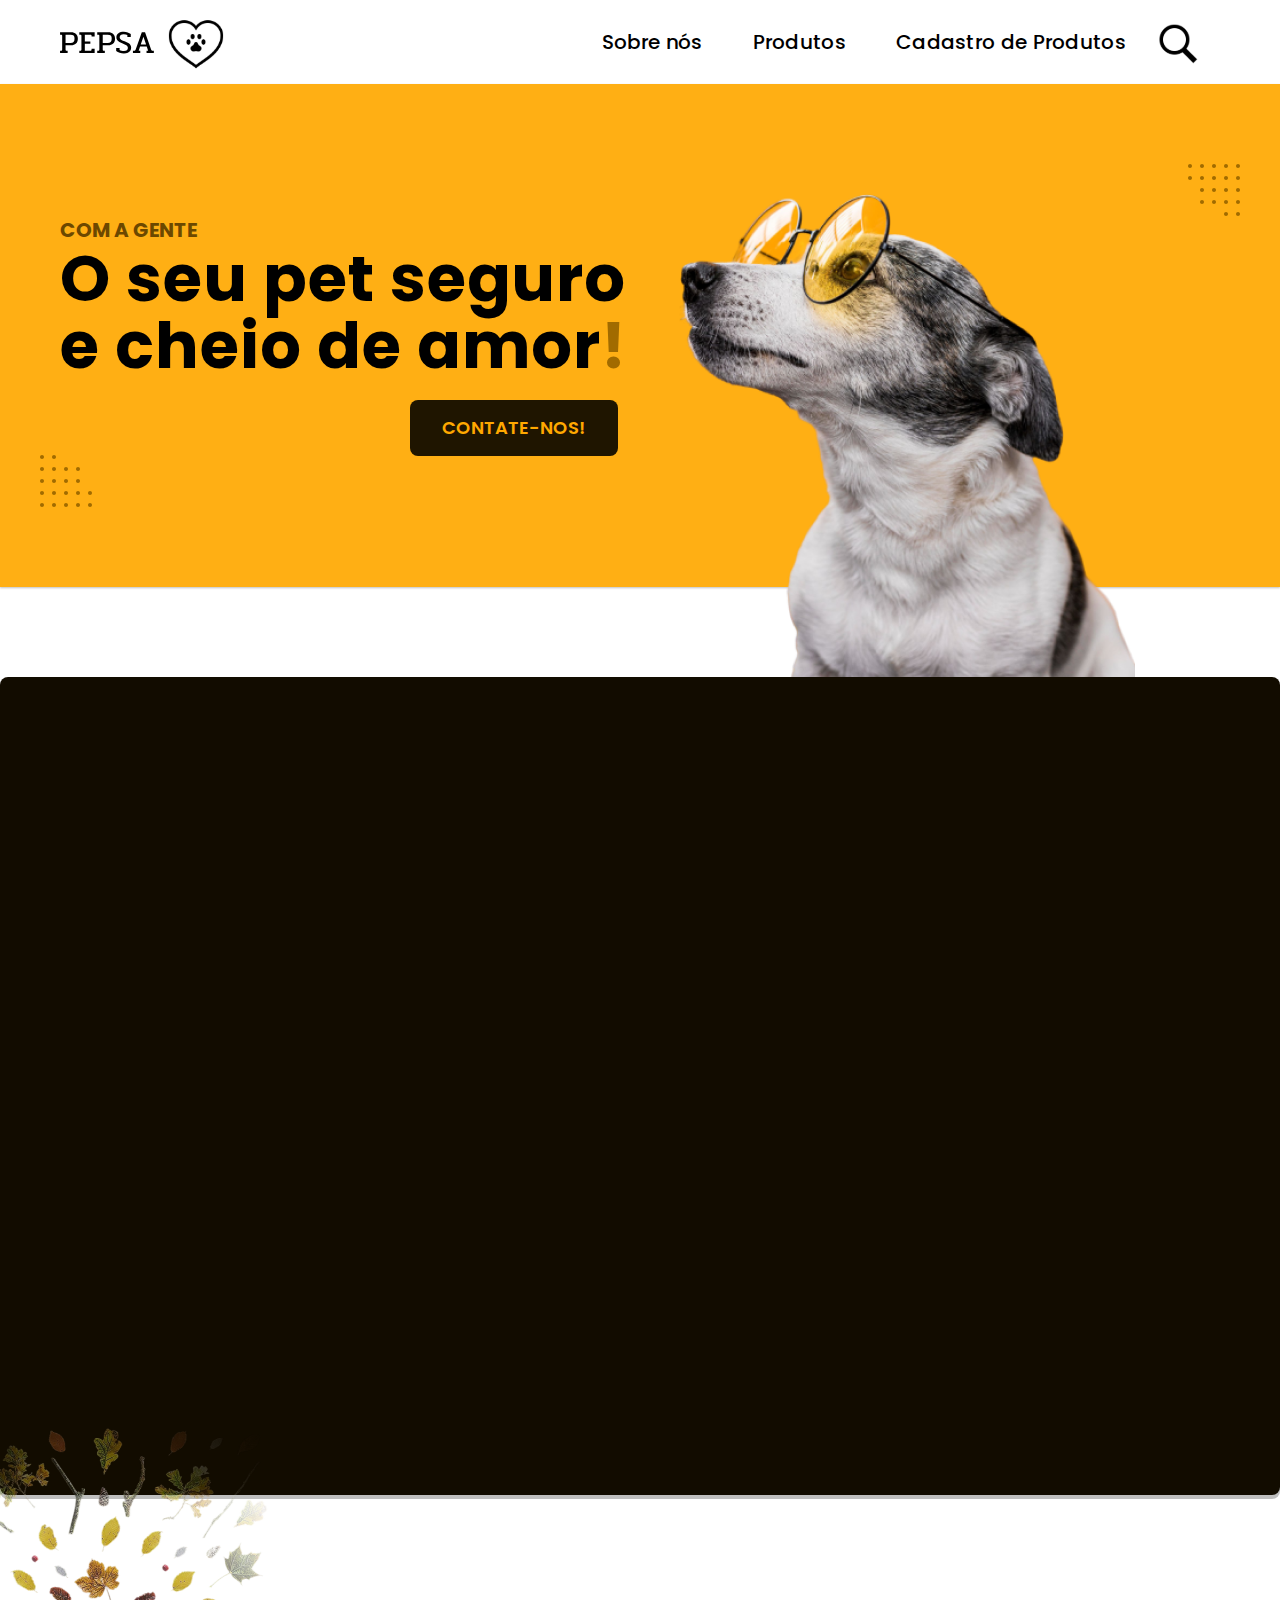
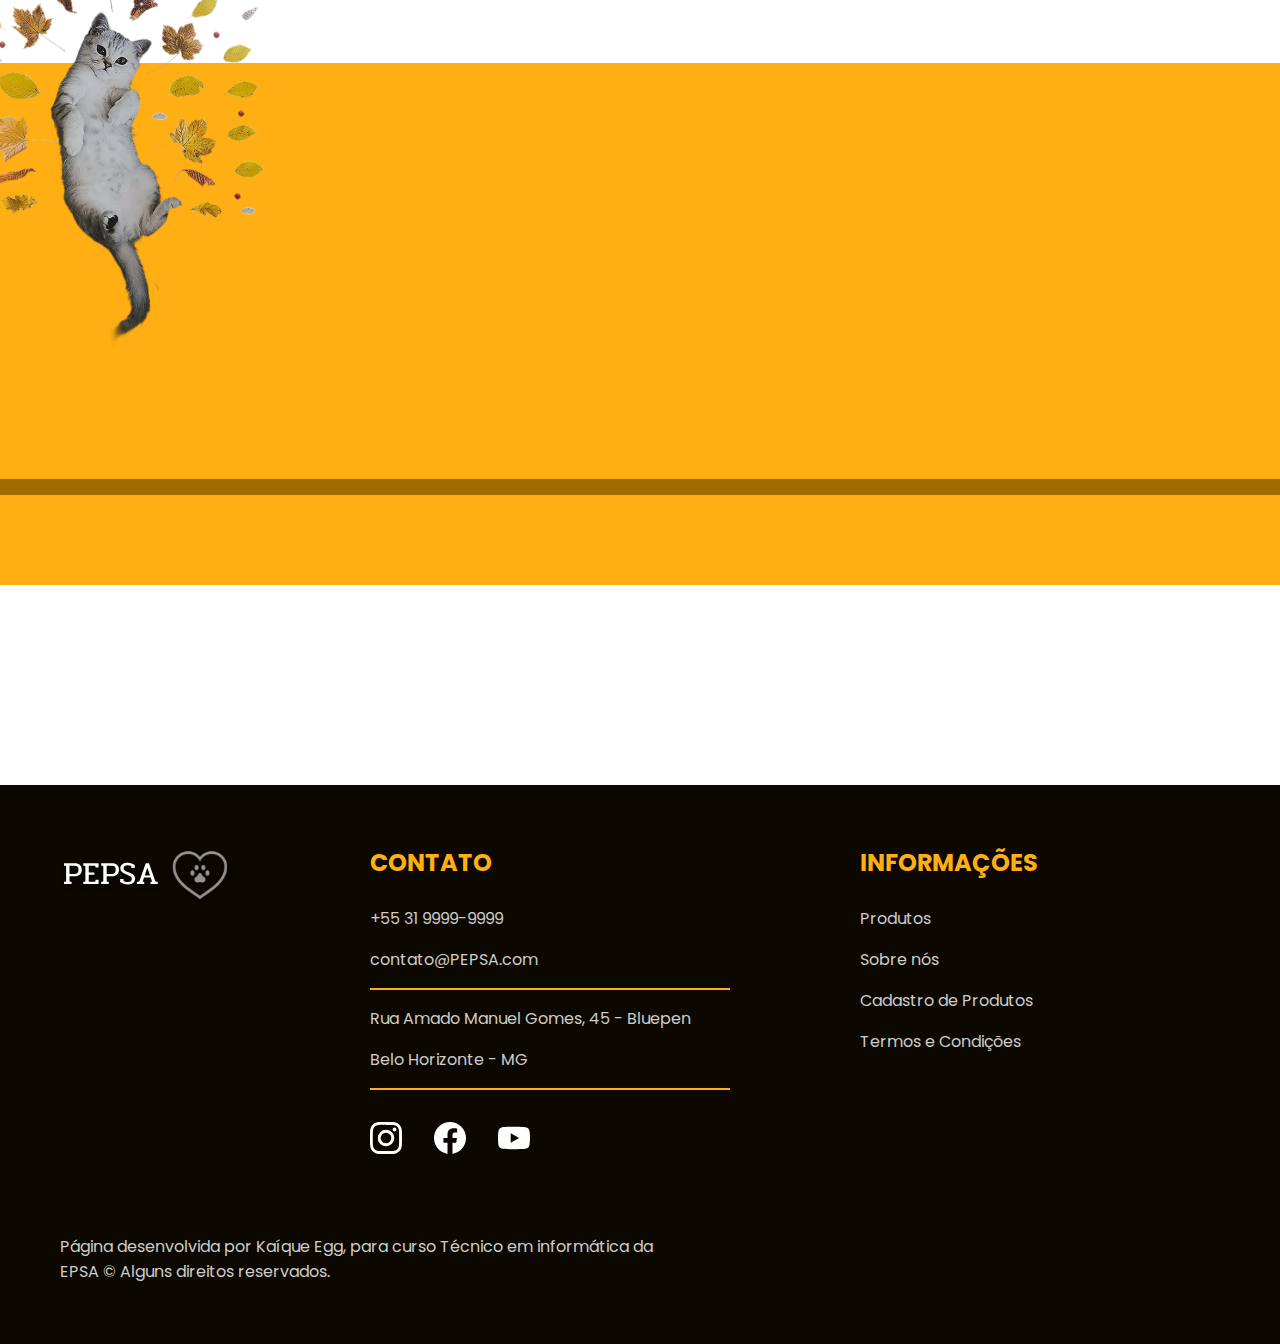
<file: index.html>
<!DOCTYPE html>
<html lang="en">

<head>
    <meta charset="UTF-8">
    <meta http-equiv="X-UA-Compatible" content="IE=edge">
    <meta name="viewport" content="width=device-width, initial-scale=1.0">
    <link rel="preload" href="./css/styles.css" as="style">
    <link rel="icon" href="./img/SVGs/favicon.svg" type="image/svg+xml">
    <link rel="stylesheet" href="./css/styles.css">
    <link rel="preconnect" href="https://fonts.googleapis.com">
    <link rel="preconnect" href="https://fonts.gstatic.com" crossorigin>
    <link href="https://fonts.googleapis.com/css2?family=Poppins:wght@300;400;500;600;700&family=Roboto:wght@300;400&display=swap" rel="stylesheet">
    <title>PEPSA - Petshop</title>
    <script>document.documentElement.classList.add("js")</script>
</head>

<body>
    <header class="header-bg">
        <header class="header container">
            <a href="./index.html">
                <img src="./img/SVGs/SVG Logo.svg" alt="">
            </a>
            <nav class="js-menu">
                <ul class="lista-nav container">
                    <li><a href="./sobre-nos.html">Sobre nós</a></li>
                    <li><a href="#produtos">Produtos</a></li>
                    <li><a href="./produtos-cad.html">Cadastro de Produtos</a></li>
                    <a href="#"><img src="./img/SVGs/lupa.svg" alt=""></a>
                </ul>
            </nav>
        </header>
    </header>
    <main class="introducao-bg">
        <div class="introducao container">
            <div class="introducao-conteudo">
                <p class="fadeInDown" data-anime="200">COM A GENTE</p>
                <h1 class="fadeInDown" data-anime="400">O seu pet seguro e cheio de amor<span>!</span></h1>
                <div class="botao-intro js-menu" data-anime="600">
                    <a class="botao" href="#footer">Contate-nos!</a>
                </div>
            </div>
            <picture class="cachorro fadeInRight" data-anime="800">
                <img src="./img/cachorro 1.png" alt="cachorro de óculos">
            </picture>
        </div>
    </main>
    <section id="produtos" class="produtos-bg">
        <h1 class="fadeInUp" data-anime="1000">nossos produtos<span>.</span></h1>
        <ul>
            <li class="item1 js-scroll">
                <a href="#">
                    <img src="./img/Raçoes.png" alt="">
                    <h3>Rações</h3>
                    <p>Rações diversas para o paladar que seu bichinho merece!</p>
                </a>
            </li>
            <li class="item2 js-scroll">
                <a href="#">
                    <img src="./img/Banho.png" alt="">
                    <h3>Banho e Tosa</h3>
                    <p>Um banhozinho que deixará seu filhinho com o pelinho brilhando de amores (e muito cheiroso!)</p>
                </a>
            </li>
            <li class="item3 js-scroll"><a href="#">
                    <img src="./img/Creche.png" alt="">
                    <h3>Creche</h3>
                    <p>O dia todo brincando e conhecendo amiguinhos novos, deixe que nós cuidaremos de seus pets por toda a tarde.</p>
                </a>
            </li>
        </ul>
    </section>
    <div class="sobre-nos js-scroll">

        <div class="sobre-titulo">
            <h1>sobre nós<span>.</span></h1>
            <img src="./img/SVGs/leaft.svg" alt="folha-svg">
        </div>
    </div>
    <section class="sobre-nos-bg">
        <div class="sobre-nos-container">

            <div class="conteudo js-scroll">
                <h2>O que nos torna especiais?</h2>
                <p>O amor que temos em tratar todos os pets que atendemos com maior carinho e cuidado é o que nos faz levantar da cama, lorem ipsum dolor sit amet, consectetur adipiscing elit, sed do eiusmod tempor incididunt ut labore et dolore magna aliqua. Ut enim ad minim veniam, quis nostrud exercitation ullamco laboris nisi ut aliquip ex ea commodo consequat. Duis aute irure dolor in reprehenderit in voluptate velit esse cillum dolore eu fugiat nulla pariatur. Excepteur sint occaecat cupidatat non proident, sunt in culpa qui officia deserunt mollit anim id est laborum.</p>
                <a href="./sobre-nos.html">
                    <h3>Saiba mais</h2>
                </a>
            </div>
            <div class="gato">
                <img src="./img/gato.png" alt="gato" class="updown-animation">
            </div>
        </div>
    </section>
    <footer id="footer" class="footer-bg">
        <div class="footer container">
            <img src="./img/SVGs/SVG Logo-b.svg">
            <div class="footer-contato">
                <h3>CONTATO</h3>
                <ul>
                    <li><a href="tel:+55319999999">+55 31 9999-9999</a></li>
                    <li><a href="mailto:contato@PEPSA.com">contato@PEPSA.com</a></li>
                    <li>Rua Amado Manuel Gomes, 45 - Bluepen</li>
                    <li>Belo Horizonte - MG</li>
                </ul>
                <div class="footer-redes">
                    <a href="./">
                        <img src="./img/redes/instagram.svg">
                    </a>
                    <a href="./">
                        <img src="./img/redes/facebook.svg">
                    </a>
                    <a href="./">
                        <img src="./img/redes/youtube.svg">
                    </a>
                </div>
            </div>
            <div class="footer-informacoes">
                <h3>INFORMAÇÕES</h3>
                <nav>
                    <ul>
                        <li><a href="./bicicletas.html">Produtos</a></li>
                        <li><a href="./seguros.html">Sobre nós</a></li>
                        <li><a href="./contato.html">Cadastro de Produtos</a></li>
                        <li><a href="#">Termos e Condições</a></li>
                    </ul>
                </nav>
            </div>
            <p class="footer-copy">
                Página desenvolvida por Kaíque Egg, para curso Técnico em informática da EPSA © Alguns direitos reservados.
            </p>

        </div>

    </footer>
    <script src="./js/plugins/simple-anime.js"></script>
    <script src="./js/script.js"></script>
</body>

</html>
</file>
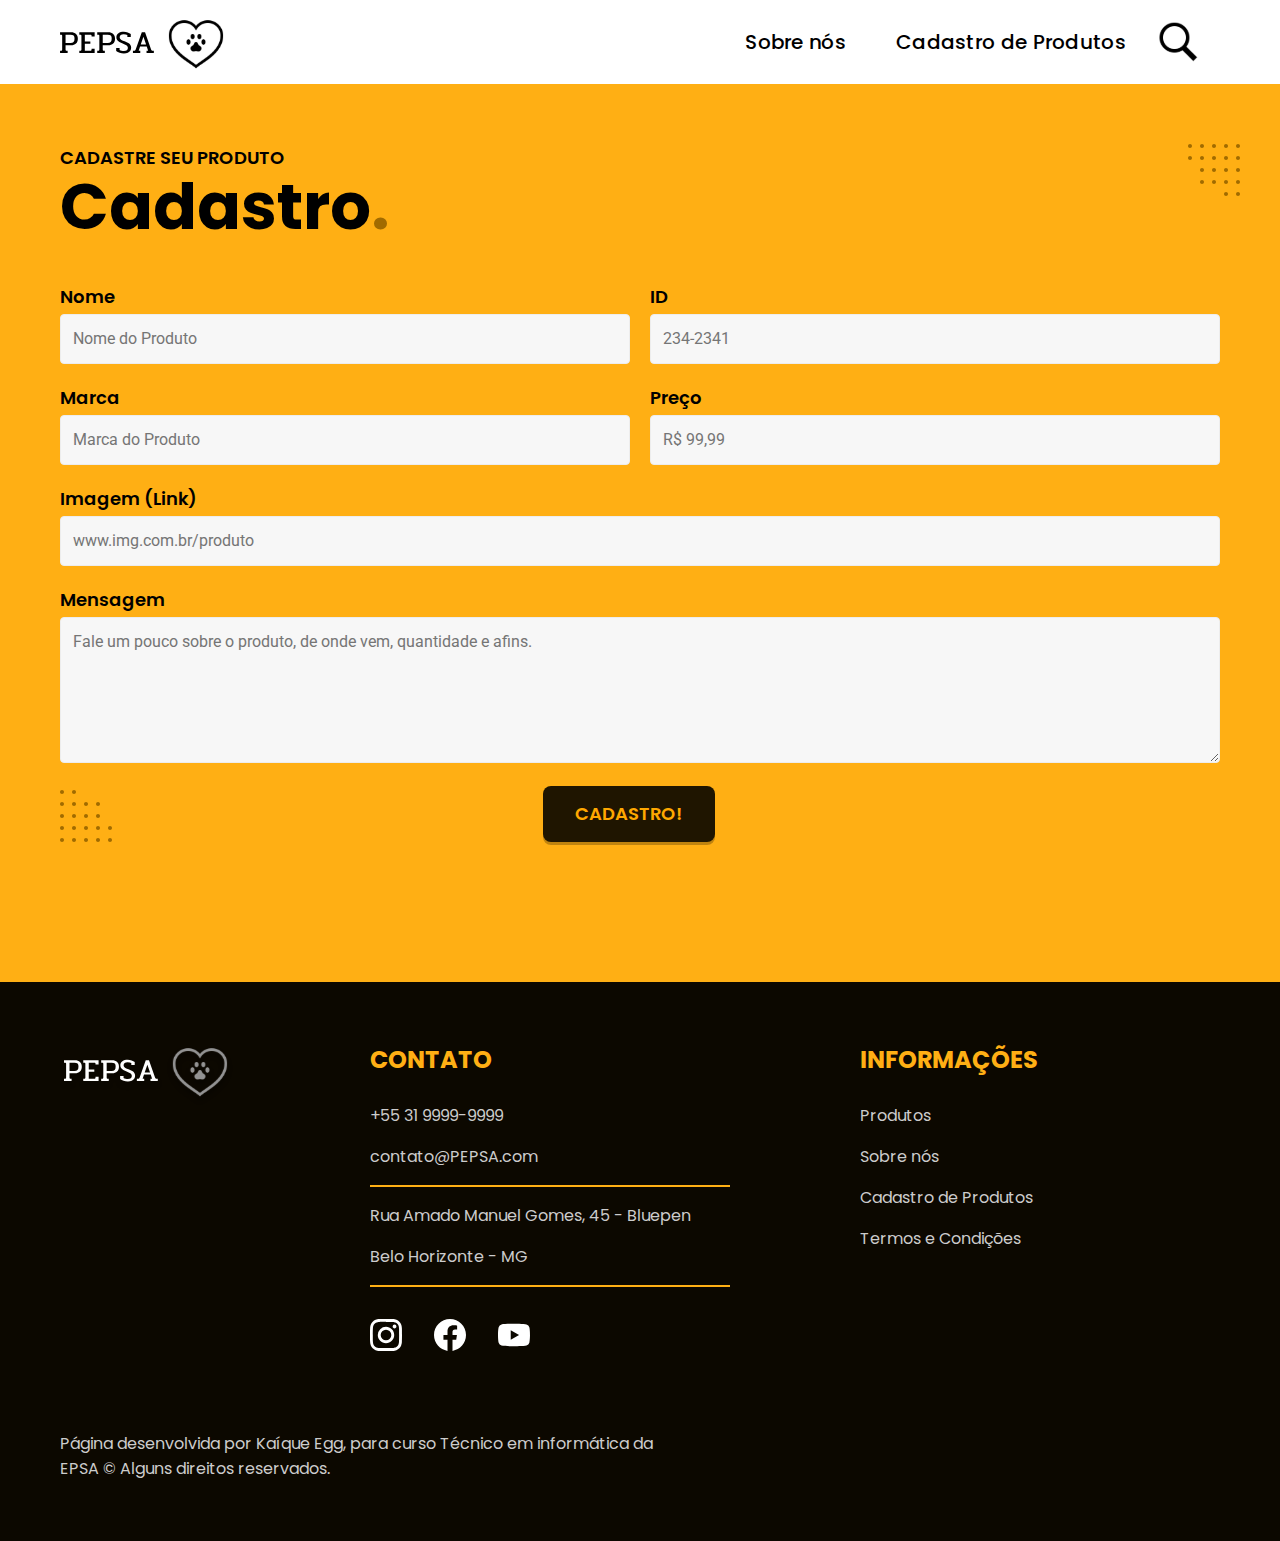
<file: produtos-cad.html>
<!DOCTYPE html>
<html lang="en">

<head>
  <meta charset="UTF-8">
  <meta http-equiv="X-UA-Compatible" content="IE=edge">
  <meta name="viewport" content="width=device-width, initial-scale=1.0">
  <link rel="preload" href="./css/styles.css" as="style">
  <link rel="icon" href="./img/SVGs/favicon.svg" type="image/svg+xml">
  <link rel="stylesheet" href="./css/styles.css">
  <link rel="preconnect" href="https://fonts.googleapis.com">
  <link rel="preconnect" href="https://fonts.gstatic.com" crossorigin>
  <link href="https://fonts.googleapis.com/css2?family=Poppins:wght@300;400;500;600;700&family=Roboto:wght@300;400&display=swap" rel="stylesheet">
  <title>PEPSA - Petshop</title>
  <script>document.documentElement.classList.add("js")</script>
</head>

<body>
  <header class="header-bg">
    <header class="header container"><a href="./index.html">
        <img src="./img/SVGs/SVG Logo.svg" alt="">
      </a>
      <nav>
        <ul class="lista-nav container">
          <li><a href="./sobre-nos.html">Sobre nós</a></li>
          <li><a href="./produtos-cad.html">Cadastro de Produtos</a></li>
          <a href="#"><img src="./img/SVGs/lupa.svg" alt=""></a>
        </ul>
      </nav>
    </header>
  </header>

  <main>
    <div class="titulo-bg">
      <div class="titulo container">
        <p class="fadeInDown" data-anime="300">Cadastre seu produto</p>
        <h1 class="font-1-xxl cor-0 fadeInDown" data-anime="500">Cadastro<span>.</span></h1>
      </div>
    </div>
    <div class="form-bg">
      <section aria-label="Formulário" class="cadastro-form container">
        <form class="form fadeInUp" data-anime="600" action="./contato.html">
          <div>
            <label for="nome">Nome</label>
            <input type="text" id="nome" name="nome" placeholder="Nome do Produto">
          </div>
          <div>
            <label for="nome">ID</label>
            <input type="text" id="Telefone" name="nome" placeholder="234-2341">
          </div>
          <div>
            <label for="nome">Marca</label>
            <input type="text" id="Telefone" name="nome" placeholder="Marca do Produto">
          </div>
          <div>
            <label for="nome">Preço</label>
            <input type="text" id="Telefone" name="nome" placeholder="R$ 99,99">
          </div>
          <div class="col-2">
            <label for="nome">Imagem (Link)</label>
            <input type="email" id="Telefone" name="nome" placeholder="www.img.com.br/produto">
          </div>
          <div class="col-2">
            <label for="nome">Mensagem</label>
            <textarea rows="5" id="Telefone" name="nome" placeholder="Fale um pouco sobre o produto, de onde vem, quantidade e afins."></textarea>
          </div>
        </form>
        <div class="botao-cad fadeInUp" data-anime="600">
          <a href="#" class="botao-c">Cadastro!</a>
        </div>
      </section>
    </div>
  </main>
  <footer class="footer-bg">
    <div class="footer container">
      <img src="./img/SVGs/SVG Logo-b.svg">
      <div class="footer-contato">
        <h3>CONTATO</h3>
        <ul>
          <li><a href="tel:+55319999999">+55 31 9999-9999</a></li>
          <li><a href="mailto:contato@PEPSA.com">contato@PEPSA.com</a></li>
          <li>Rua Amado Manuel Gomes, 45 - Bluepen</li>
          <li>Belo Horizonte - MG</li>
        </ul>
        <div class="footer-redes">
          <a href="./">
            <img src="./img/redes/instagram.svg">
          </a>
          <a href="./">
            <img src="./img/redes/facebook.svg">
          </a>
          <a href="./">
            <img src="./img/redes/youtube.svg">
          </a>
        </div>
      </div>
      <div class="footer-informacoes">
        <h3>INFORMAÇÕES</h3>
        <nav>
          <ul>
            <li><a href="./bicicletas.html">Produtos</a></li>
            <li><a href="./seguros.html">Sobre nós</a></li>
            <li><a href="./contato.html">Cadastro de Produtos</a></li>
            <li><a href="#">Termos e Condições</a></li>
          </ul>
        </nav>
      </div>
      <p class="footer-copy">
        Página desenvolvida por Kaíque Egg, para curso Técnico em informática da EPSA © Alguns direitos reservados.
      </p>

    </div>

  </footer>
  <script src="./js/plugins/simple-anime.js"></script>
  <script src="./js/script.js"></script>
</body>

</html>
</file>
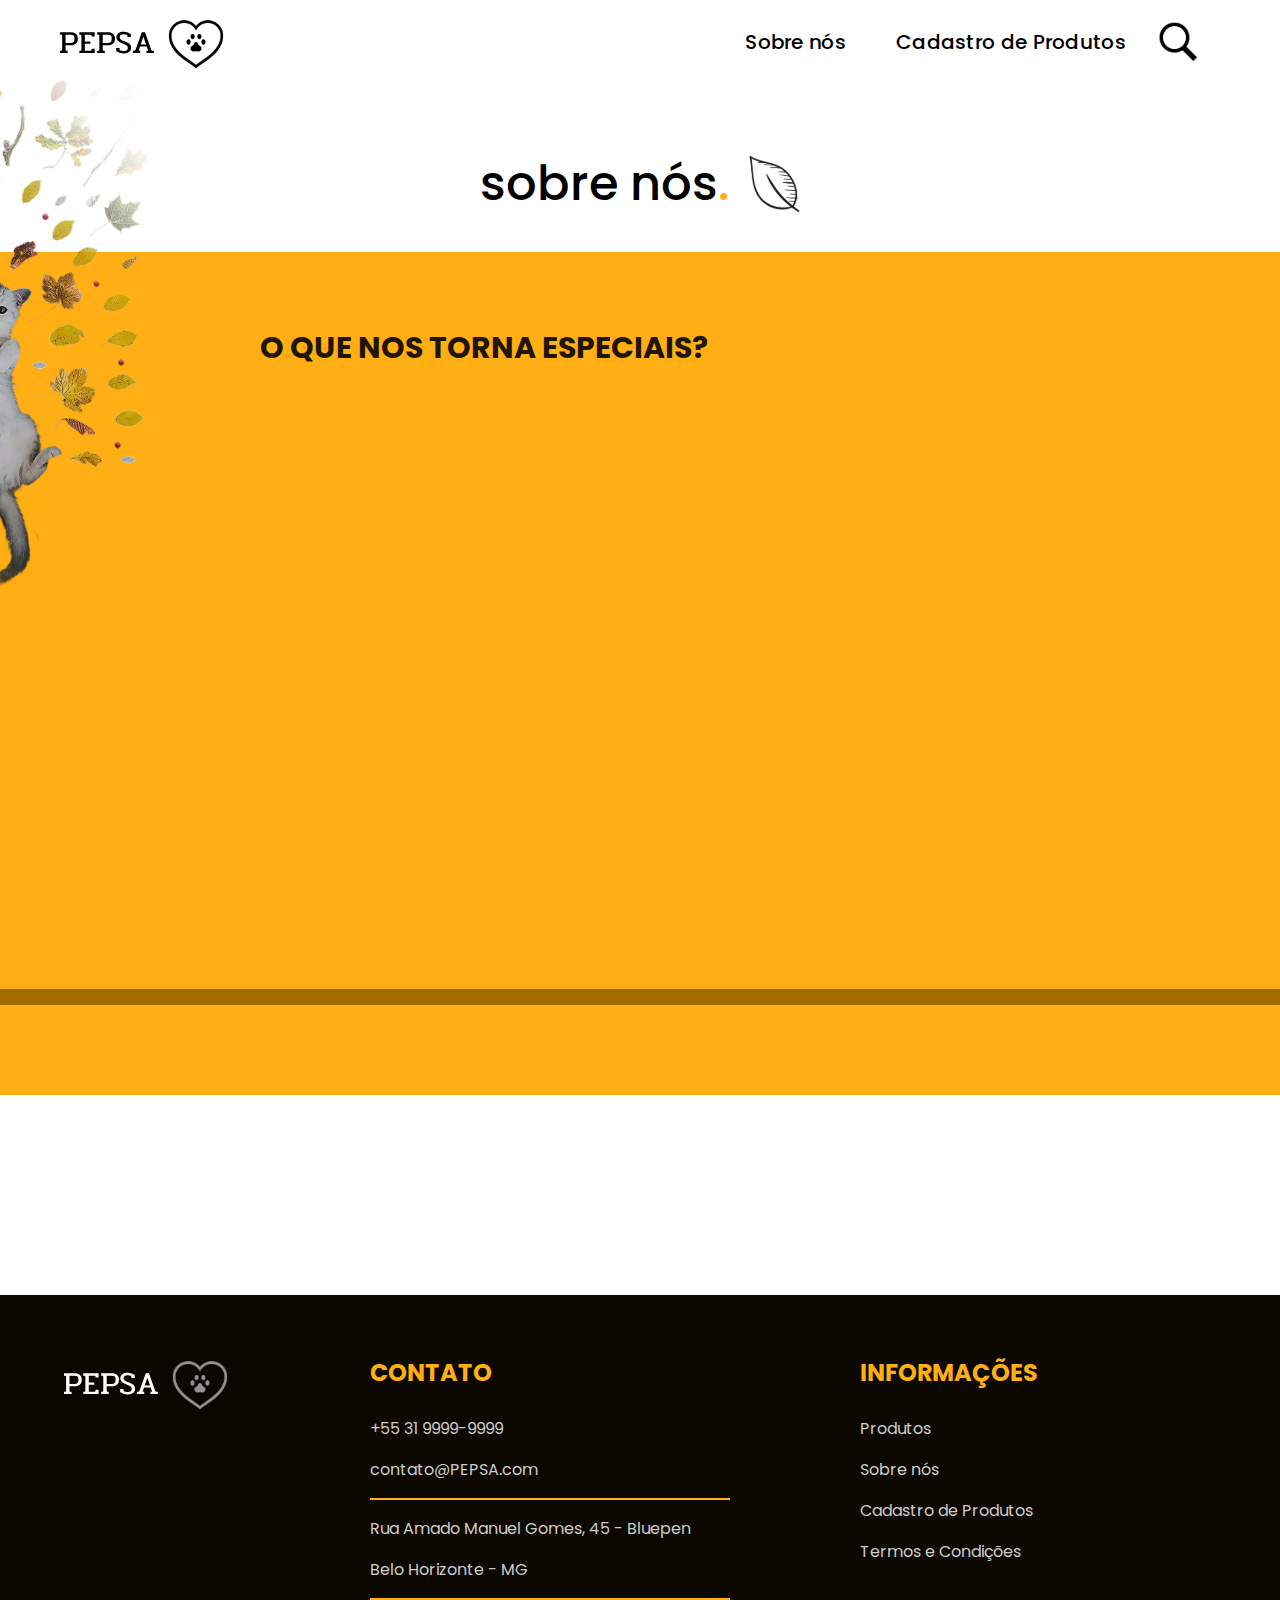
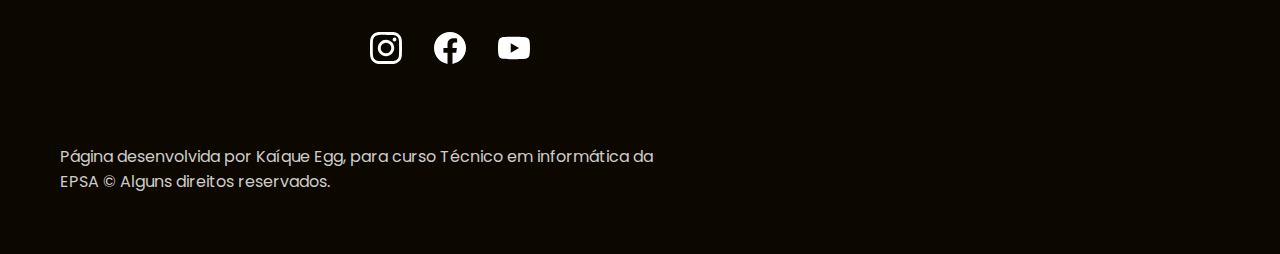
<file: sobre-nos.html>
<!DOCTYPE html>
<html lang="en">

<head>
  <meta charset="UTF-8">
  <meta http-equiv="X-UA-Compatible" content="IE=edge">
  <meta name="viewport" content="width=device-width, initial-scale=1.0">
  <link rel="preload" href="./css/styles.css" as="style">
  <link rel="icon" href="./img/SVGs/favicon.svg" type="image/svg+xml">
  <link rel="stylesheet" href="./css/styles.css">
  <link rel="preconnect" href="https://fonts.googleapis.com">
  <link rel="preconnect" href="https://fonts.gstatic.com" crossorigin>
  <link href="https://fonts.googleapis.com/css2?family=Poppins:wght@300;400;500;600;700&family=Roboto:wght@300;400&display=swap" rel="stylesheet">
  <title>PEPSA - Petshop</title>
  <script>document.documentElement.classList.add("js")</script>
</head>

<body>
  <header class="header-bg">
    <header class="header container">
      <a href="./index.html">
        <img src="./img/SVGs/SVG Logo.svg" alt="">
      </a>
      <nav>
        <ul class="lista-nav container">
          <li><a href="./sobre-nos.html">Sobre nós</a></li>
          <li><a href="./produtos-cad.html">Cadastro de Produtos</a></li>
          <a href="#"><img src="./img/SVGs/lupa.svg" alt=""></a>
        </ul>
      </nav>
    </header>
  </header>
  <div class="sobre-nos">

    <div class="sobre-titulo">
      <h1 class="fadeInDown" data-anime="200">sobre nós<span>.</span></h1>
      <img src="./img/SVGs/leaft.svg" alt="folha-svg" class="fadeInDown" data-anime="400"">
    </div>
  </div>
  <section class=" sobre-nos-bg">
      <div class="sobre-nos-container">
        <div class="conteudo">
          <h2 class="fadeInDown" data-anime="600">O que nos torna especiais?</h2>
          <p class="fadeInDown" data-anime="800">
            Bem-vindos ao PEPSA, o petshop mais amoroso e confiável da cidade! Aqui, somos apaixonados por animaizinhos e dedicamos nossos esforços para garantir seu bem-estar e felicidade. Nossa equipe é composta por profissionais altamente qualificados e especializados em cuidados veterinários, prontos para oferecer o melhor atendimento aos seus amados pets.<br>
            <br>
            No PEPSA, acreditamos na importância da educação e parceria com as escolas EPSA. Essa colaboração nos permite estar sempre atualizados com as últimas descobertas e práticas veterinárias, garantindo que seu animalzinho receba os cuidados mais avançados e adequados. Valorizamos a troca de conhecimento e buscamos constantemente melhorar nossos serviços para o benefício de todos os animais que passam por aqui.<br>
            <br>
            Nossa missão vai além de ser apenas um petshop. Queremos ser uma referência na comunidade quando se trata de cuidados com animais de estimação. Além de oferecer serviços médicos e estéticos, também promovemos eventos e palestras para conscientizar os tutores sobre a importância da saúde e do bem-estar animal. Aqui no PEPSA, cada bichinho é tratado com carinho, respeito e dedicação, porque sabemos que eles são parte integrante de sua família. Venha nos visitar e faça parte dessa grande família que compartilha o amor pelos animaizinhos!
          </p>
          <a href="#">
            <h3>
              </h2>
          </a>
        </div>
        <div class="gato-p">
          <img src="./img/gato.png" alt="gato" class="updown-animation">
        </div>
      </div>
      </section>
      <footer id="footer" class="footer-bg">
        <div class="footer container">
          <img src="./img/SVGs/SVG Logo-b.svg">
          <div class="footer-contato">
            <h3>CONTATO</h3>
            <ul>
              <li><a href="tel:+55319999999">+55 31 9999-9999</a></li>
              <li><a href="mailto:contato@PEPSA.com">contato@PEPSA.com</a></li>
              <li>Rua Amado Manuel Gomes, 45 - Bluepen</li>
              <li>Belo Horizonte - MG</li>
            </ul>
            <div class="footer-redes">
              <a href="./">
                <img src="./img/redes/instagram.svg">
              </a>
              <a href="./">
                <img src="./img/redes/facebook.svg">
              </a>
              <a href="./">
                <img src="./img/redes/youtube.svg">
              </a>
            </div>
          </div>
          <div class="footer-informacoes">
            <h3>INFORMAÇÕES</h3>
            <nav>
              <ul>
                <li><a href="./bicicletas.html">Produtos</a></li>
                <li><a href="./seguros.html">Sobre nós</a></li>
                <li><a href="./contato.html">Cadastro de Produtos</a></li>
                <li><a href="#">Termos e Condições</a></li>
              </ul>
            </nav>
          </div>
          <p class="footer-copy">
            Página desenvolvida por Kaíque Egg, para curso Técnico em informática da EPSA © Alguns direitos reservados.
          </p>

        </div>

      </footer>
      <script src="./js/plugins/simple-anime.js"></script>
      <script src="./js/script.js"></script>
</body>

</html>
</file>
<file: css/styles.css>
/* Header */
@import "./header.css";

/* Banner */
@import "./introducao.css";

/* Produtos */
@import "./produtos.css";

/* Sobre nós */
@import "./sobrenos.css";

/* Cadastro Produtos */
@import "./produtos-cad.css";

/* Sobre nós Página */
@import "./sobre-nos-p.css";

/* Footer */
@import "./footer.css";

/* Animação */
@import "./animacao.css";
</file>
